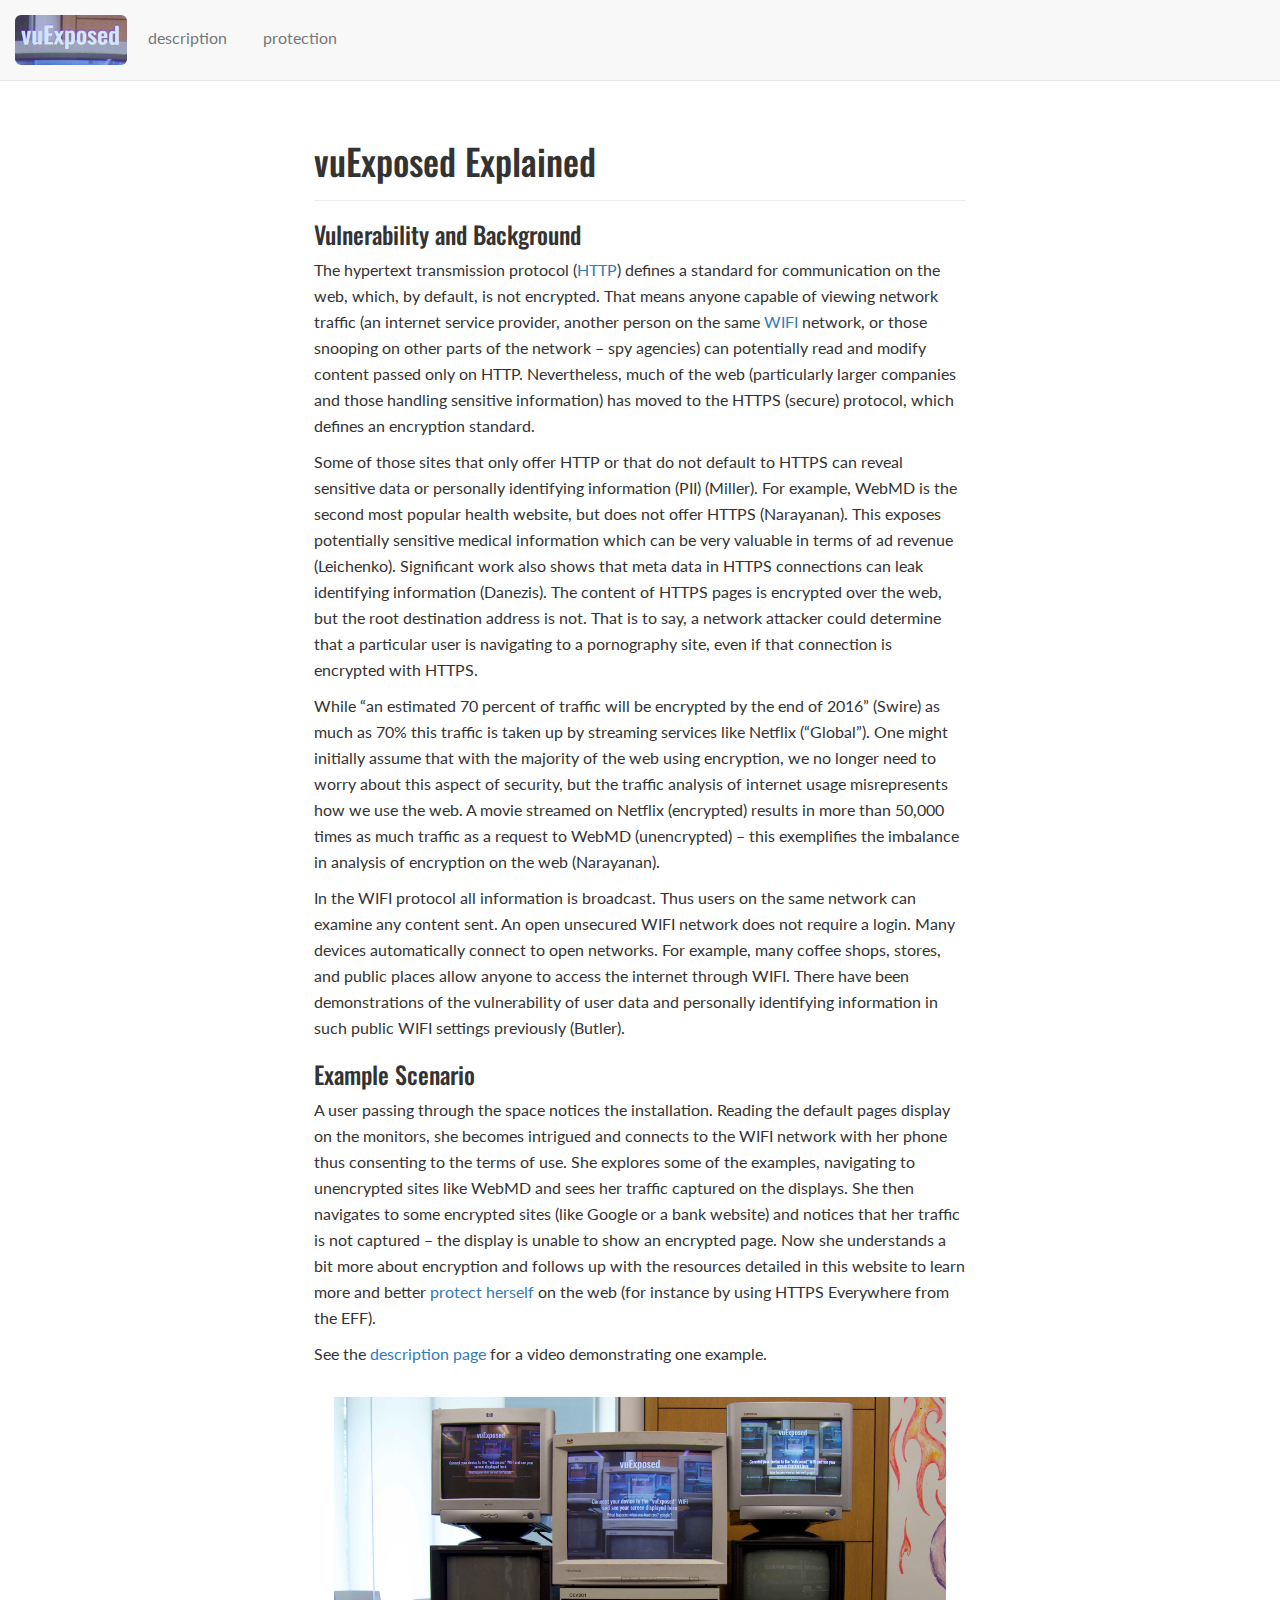
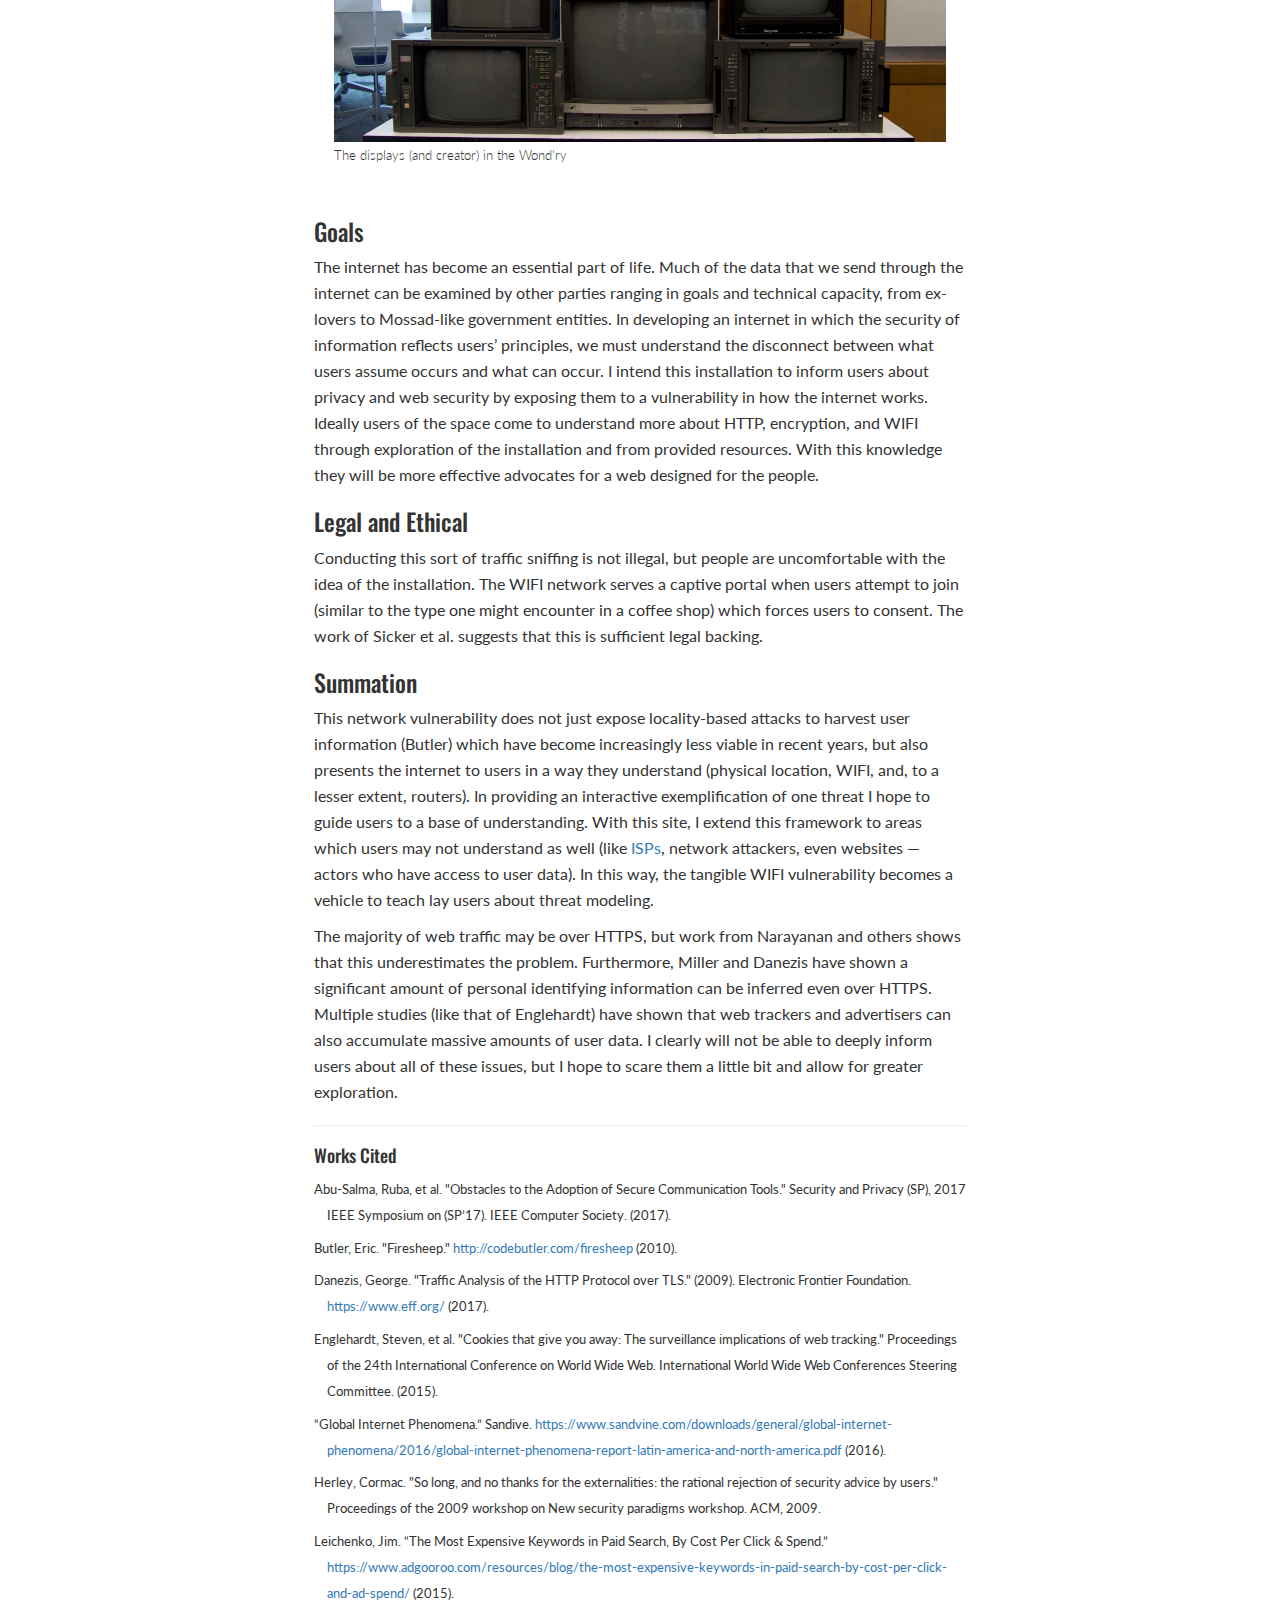
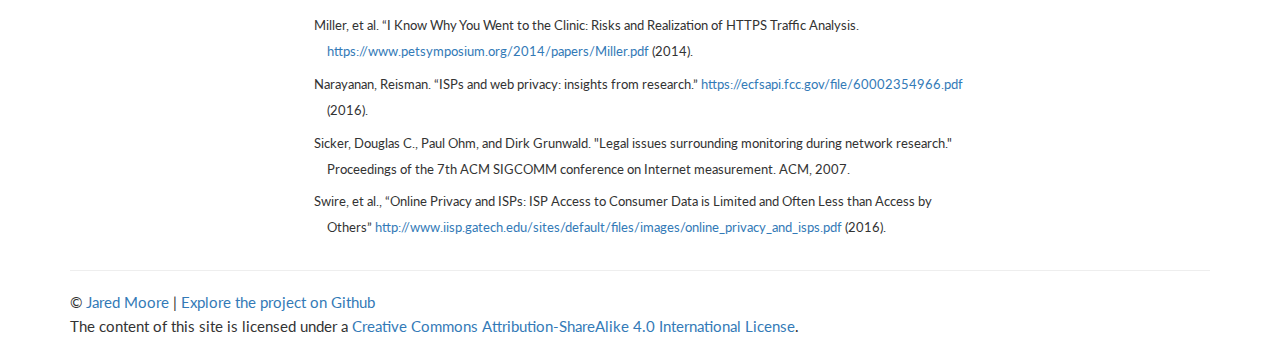
<file: docs/explained.html>
<!doctype html>
<!--[if lt IE 7]>      <html class="no-js lt-ie9 lt-ie8 lt-ie7" lang=""> <![endif]-->
<!--[if IE 7]>         <html class="no-js lt-ie9 lt-ie8" lang=""> <![endif]-->
<!--[if IE 8]>         <html class="no-js lt-ie9" lang=""> <![endif]-->
<!--[if gt IE 8]><!--> <html class="no-js" lang=""> <!--<![endif]-->
    <head>
        <meta charset="utf-8">
        <meta http-equiv="X-UA-Compatible" content="IE=edge,chrome=1">
        <title>vuExposed Explained</title>
        <meta name="description" content="">
        <meta name="viewport" content="width=device-width, initial-scale=1">
        <link href="https://fonts.googleapis.com/css?family=Oswald" rel="stylesheet">
        <link href="https://fonts.googleapis.com/css?family=Lato:300,400" rel="stylesheet">
        <link rel="stylesheet" href="css/bootstrap.min.css">
        <link rel="stylesheet" href="css/main.css">

        <script src="js/vendor/modernizr-2.8.3-respond-1.4.2.min.js"></script>
    </head>
    <body class="">
        <!--[if lt IE 8]>
            <p class="browserupgrade">You are using an <strong>outdated</strong> browser. Please <a href="http://browsehappy.com/">upgrade your browser</a> to improve your experience.</p>
        <![endif]-->

    <nav class="navbar nav_vu center navbar-default navbar-static-top" role="navigation">
      <div class="container-fluid">
        <div class="navbar-inner">
          <ul class="nav nav-pills navbar-text">
            <li role="presentation">
              <a id="logo" class="navbar-brand" href="index.html">
                   <img class="img-rounded" alt="vuExposed" src="img/logo.png">
              </a>
            </li>
            <li role="presentation"><a class="navbar-link" href="description.html">description</a></li>
            <li role="presentation"><a class="navbar-link" href="protection.html">protection</a></li>
          </ul>
        </div>
      </div>
    </nav>

    <div class="container">
      <!-- Example row of columns -->
      <div class="row">
        <div class="col-xs-10 col-sm-10 col-md-8 col-lg-7 block-center">

          <div class="page-header" role="main" id="top">
            <h1>vuExposed Explained</h1>
          </div>
          <h3 id="vulnerability">Vulnerability and Background</h3>
          <p>
          The hypertext transmission protocol (<a href="https://en.wikipedia.org/wiki/Hypertext_Transfer_Protocol">HTTP</a>) defines a standard for communication on the web, which, by default, is not encrypted. That means anyone capable of viewing network traffic (an internet service provider, another person on the same <a href="https://en.wikipedia.org/wiki/Wi-Fi">WIFI</a> network, or those snooping on other parts of the network – spy agencies) can potentially read and modify content passed only on HTTP. Nevertheless, much of the web (particularly larger companies and those handling sensitive information) has moved to the HTTPS (secure) protocol, which defines an encryption standard.
          </p>
          <p>
          Some of those sites that only offer HTTP or that do not default to HTTPS can reveal sensitive data or personally identifying information (PII) (Miller). For example, WebMD is the second most popular health website, but does not offer HTTPS (Narayanan). This exposes potentially sensitive medical information which can be very valuable in terms of ad revenue (Leichenko). Significant work also shows that meta data in HTTPS connections can leak identifying information (Danezis). The content of HTTPS pages is encrypted over the web, but the root destination address is not. That is to say, a network attacker could determine that a particular user is navigating to a pornography site, even if that connection is encrypted with HTTPS.
          </p>
          <p>
          While “an estimated 70 percent of traffic will be encrypted by the end of 2016” (Swire) as much as 70% this traffic is taken up by streaming services like Netflix (“Global”). One might initially assume that with the majority of the web using encryption, we no longer need to worry about this aspect of security, but the traffic analysis of internet usage misrepresents how we use the web. A movie streamed on Netflix (encrypted) results in more than 50,000 times as much traffic as a request to WebMD (unencrypted) – this exemplifies the imbalance in analysis of encryption on the web (Narayanan).
          </p>
          <p>
          In the WIFI protocol all information is broadcast. Thus users on the same network can examine any content sent. An open unsecured WIFI network does not require a login. Many devices automatically connect to open networks. For example, many coffee shops, stores, and public places allow anyone to access the internet through WIFI. There have been demonstrations of the vulnerability of user data and personally identifying information in such public WIFI settings previously (Butler).
          </p>

          <h3 id="example">Example Scenario</h3>
          <p>
          A user passing through the space notices the installation. Reading the default pages display on the monitors, she becomes intrigued and connects to the WIFI network with her phone thus consenting to the terms of use. She explores some of the examples, navigating to unencrypted sites like WebMD and sees her traffic captured on the displays. She then navigates to some encrypted sites (like Google or a bank website) and notices that her traffic is not captured – the display is unable to show an encrypted page. Now she understands a bit more about encryption and follows up with the resources detailed in this website to learn more and better <a href="protection.html">protect herself</a> on the web (for instance by using HTTPS Everywhere from the EFF).
          </p>
          <p>
          See the <a href="description.html">description page</a> for a video demonstrating one example. 
          </p>

          <div class="story-item">
            <div class="embed-responsive embed-responsive-16by9">
              <img alt="displays" src="img/displays_long_small.jpg"/ >
            </div>
            <p> The displays (and creator) in the Wond'ry</p>
          </div>

          <h3 id="goals">Goals</h3>
          <p>
          The internet has become an essential part of life. Much of the data that we send through the internet can be examined by other parties ranging in goals and technical capacity, from ex-lovers to Mossad-like government entities. In developing an internet in which the security of information reflects users’ principles, we must understand the disconnect between what users assume occurs and what can occur. I intend this installation to inform users about privacy and web security by exposing them to a vulnerability in how the internet works. Ideally users of the space come to understand more about HTTP, encryption, and WIFI through exploration of the installation and from provided resources. With this knowledge they will be more effective advocates for a web designed for the people.
          </p>

          <h3 id="legal">Legal and Ethical</h3>
          <p>
          Conducting this sort of traffic sniffing is not illegal, but people are uncomfortable with the idea of the installation. The WIFI network serves a captive portal when users attempt to join (similar to the type one might encounter in a coffee shop) which forces users to consent. The work of Sicker et al. suggests that this is sufficient legal backing.
          </p>

          <h3 id="summation">Summation</h3>
          <p>
          This network vulnerability does not just expose locality-based attacks to harvest user information (Butler) which have become increasingly less viable in recent years, but also presents the internet to users in a way they understand (physical location, WIFI, and, to a lesser extent, routers). In providing an interactive exemplification of one threat I hope to guide users to a base of understanding. With this site, I extend this framework to areas which users may not understand as well (like <a href="https://en.wikipedia.org/wiki/Internet_service_provider">ISPs</a>, network attackers, even websites — actors who have access to user data). In this way, the tangible WIFI vulnerability becomes a vehicle to teach lay users about threat modeling.
          </p>
          <p>
          The majority of web traffic may be over HTTPS, but work from Narayanan and others shows that this underestimates the problem. Furthermore, Miller and Danezis have shown a significant amount of personal identifying information can be inferred even over HTTPS. Multiple studies (like that of Englehardt) have shown that web trackers and advertisers can also accumulate massive amounts of user data. I clearly will not be able to deeply inform users about all of these issues, but I hope to scare them a little bit and allow for greater exploration.
          </p>
          
          <hr class="divider">
          <h4>Works Cited</h4>
          <ul id="footnotes">
          <li>
          Abu-Salma, Ruba, et al. "Obstacles to the Adoption of Secure Communication Tools." Security and Privacy (SP), 2017 IEEE Symposium on (SP’17). IEEE Computer Society. (2017).
          </li>
          <li>
          Butler, Eric. "Firesheep." <a href="http://codebutler.com/firesheep">http://codebutler.com/firesheep</a> (2010).
          </li>
          <li>
          Danezis, George. "Traffic Analysis of the HTTP Protocol over TLS." (2009). Electronic Frontier Foundation. <a href="https://www.eff.org/https-everywhere/">https://www.eff.org/</a> (2017).
          </li>
          <li>
          Englehardt, Steven, et al. "Cookies that give you away: The surveillance implications of web tracking." Proceedings of the 24th International Conference on World Wide Web. International World Wide Web Conferences Steering Committee. (2015).
          </li>
          <li>
          “Global Internet Phenomena.” Sandive. <a href="https://www.sandvine.com/downloads/general/global-internet-phenomena/2016/global-internet-phenomena-report-latin-america-and-north-america.pdf">https://www.sandvine.com/downloads/general/global-internet-phenomena/2016/global-internet-phenomena-report-latin-america-and-north-america.pdf</a> (2016).
          </li>
          <li>
          Herley, Cormac. "So long, and no thanks for the externalities: the rational rejection of security advice by users." Proceedings of the 2009 workshop on New security paradigms workshop. ACM, 2009.
          </li>
          <li>
          Leichenko, Jim. “The Most Expensive Keywords in Paid Search, By Cost Per Click &amp; Spend.” <a href="https://www.adgooroo.com/resources/blog/the-most-expensive-keywords-in-paid-search-by-cost-per-click-and-ad-spend/">https://www.adgooroo.com/resources/blog/the-most-expensive-keywords-in-paid-search-by-cost-per-click-and-ad-spend/
          </a> (2015).
          </li>
          <li>
          Miller, et al. “I Know Why You Went to the Clinic: Risks and Realization of HTTPS Traffic Analysis. <a href="https://www.petsymposium.org/2014/papers/Miller.pdf">https://www.petsymposium.org/2014/papers/Miller.pdf</a>  (2014).
          </li>
          <li>
          Narayanan, Reisman.  “ISPs and web privacy: insights from research.” 
          <a href="https://ecfsapi.fcc.gov/file/60002354966.pdf">https://ecfsapi.fcc.gov/file/60002354966.pdf</a> (2016).
          </li>
          <li>
          Sicker, Douglas C., Paul Ohm, and Dirk Grunwald. "Legal issues surrounding monitoring during network research." Proceedings of the 7th ACM SIGCOMM conference on Internet measurement. ACM, 2007.
          </li>
          <li>
          Swire, et al., “Online Privacy and ISPs: ISP Access to Consumer Data is Limited and Often Less than Access by Others” <a href="http://www.iisp.gatech.edu/sites/default/files/images/online_privacy_and_isps.pdf">http://www.iisp.gatech.edu/sites/default/files/images/online_privacy_and_isps.pdf</a>  (2016).
          </li>
          </ul>
        </div>
      
      </div>

      <hr>

      <footer>
        <p>
          &copy;
          <a href="https://homes.cs.washington.edu/~jlcmoore/index.html">Jared Moore</a> 
          |
          <a class="" href="https://github.com/jlcmoore/vuExposed">
            Explore the project on 
            <span class="fa fa-github"></span>
            Github
          </a> 
        </p>
        <p>
        The content of this site is licensed under a <a rel="license" href="http://creativecommons.org/licenses/by-sa/4.0/">Creative Commons Attribution-ShareAlike 4.0 International License</a>.
        </p>
        
        
      </footer>
    </div> <!-- /container -->        

    <script src="//ajax.googleapis.com/ajax/libs/jquery/1.11.2/jquery.min.js"></script>
        <script>window.jQuery || document.write('<script src="js/vendor/jquery-1.11.2.min.js"><\/script>')</script>

        <script src="js/vendor/bootstrap.min.js"></script>

        <script src="js/main.js"></script>

        <!-- Google Analytics: change UA-XXXXX-X to be your site's ID. 
        <script>
            (function(b,o,i,l,e,r){b.GoogleAnalyticsObject=l;b[l]||(b[l]=
            function(){(b[l].q=b[l].q||[]).push(arguments)});b[l].l=+new Date;
            e=o.createElement(i);r=o.getElementsByTagName(i)[0];
            e.src='//www.google-analytics.com/analytics.js';
            r.parentNode.insertBefore(e,r)}(window,document,'script','ga'));
            ga('create','UA-XXXXX-X','auto');ga('send','pageview');
        </script>
        -->
    </body>
</html>
</file>
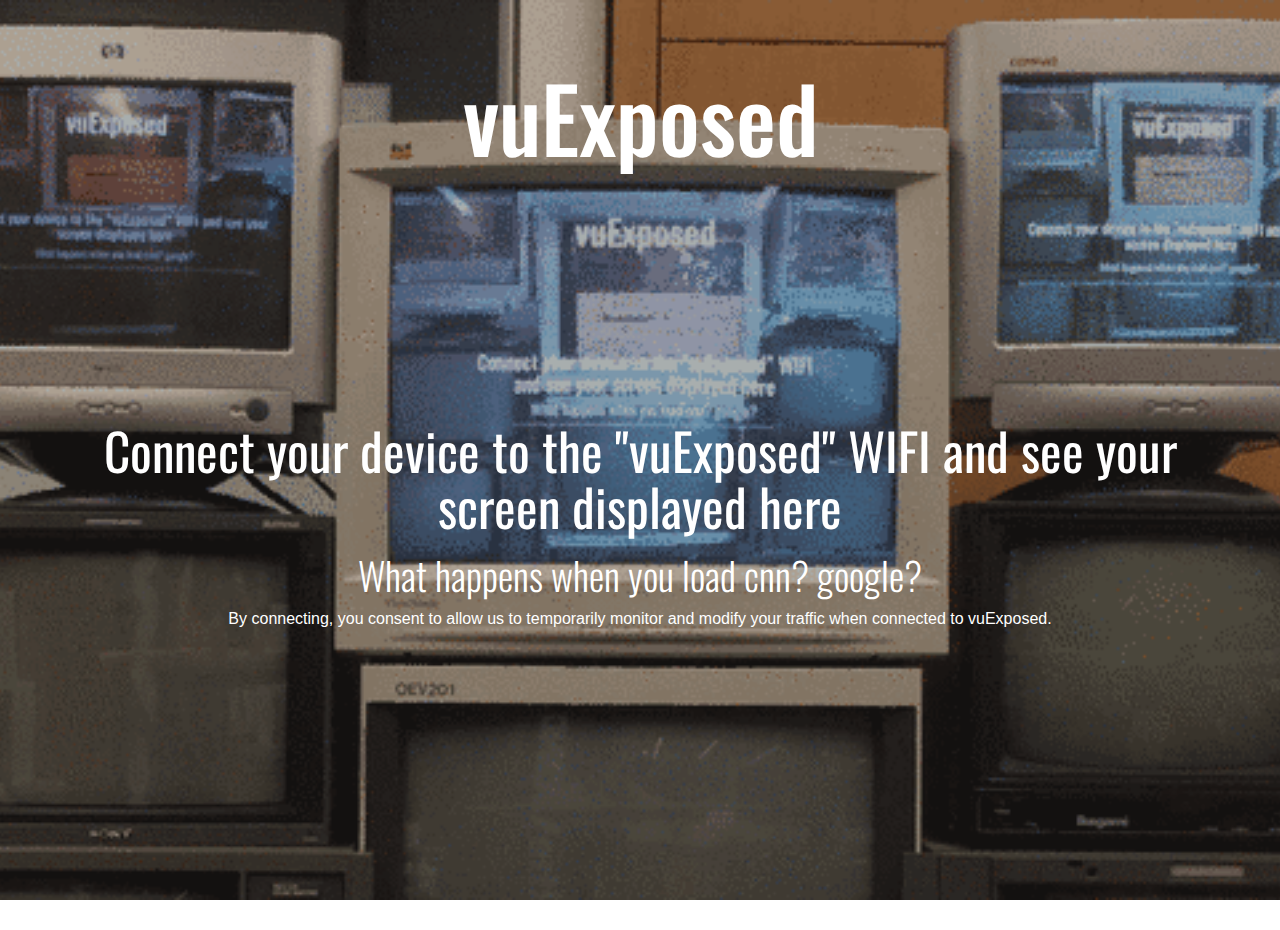
<file: docs/monitor.html>
<!doctype html>
<!--[if lt IE 7]>      <html class="no-js lt-ie9 lt-ie8 lt-ie7" lang="en"> <![endif]-->
<!--[if IE 7]>         <html class="no-js lt-ie9 lt-ie8" lang="en"> <![endif]-->
<!--[if IE 8]>         <html class="no-js lt-ie9" lang="en"> <![endif]-->
<!--[if gt IE 8]><!--> <html class="no-js" lang="en"> <!--<![endif]-->
    <head>
        <meta charset="utf-8">
        <meta http-equiv="X-UA-Compatible" content="IE=edge,chrome=1">
        <title>vuExposed</title>
        <meta name="description" content="">
        <meta name="viewport" content="width=device-width, initial-scale=1">
        <link rel="apple-touch-icon" href="apple-touch-icon.png">
        <link href="http://maxcdn.bootstrapcdn.com/font-awesome/4.3.0/css/font-awesome.min.css" rel="stylesheet">
        <link rel="stylesheet" href="css/bootstrap.min.css">
         <link href="https://fonts.googleapis.com/css?family=Oswald:300,400,500" rel="stylesheet"> 
        <link rel="stylesheet" href="css/main.css">

        <script src="js/vendor/modernizr-2.8.3-respond-1.4.2.min.js"></script>
    </head>
    <body>

    <!-- Main jumbotron for a primary marketing message or call to action -->
    <div class="jumbotron jumbrotron-fluid title-gif white-text full-jumbo">
      <div class="img-overlay filter">
      </div>
      <div class="container text-center">
        <h1 id="title" class="">vuExposed</h1>
        <div id="subtitle" class="pad-container-responsive">
        <h2>
        Connect your device to the "vuExposed" WIFI and see your screen displayed here
        </h2>
        <h3 class="">What happens when you load cnn? google?</h3>
        <p>
        By connecting, you consent to allow us to temporarily monitor and modify your traffic when connected to vuExposed.
        </p>
        
        </div>
      </div>
    </div>
    </body>
</html>
</file>
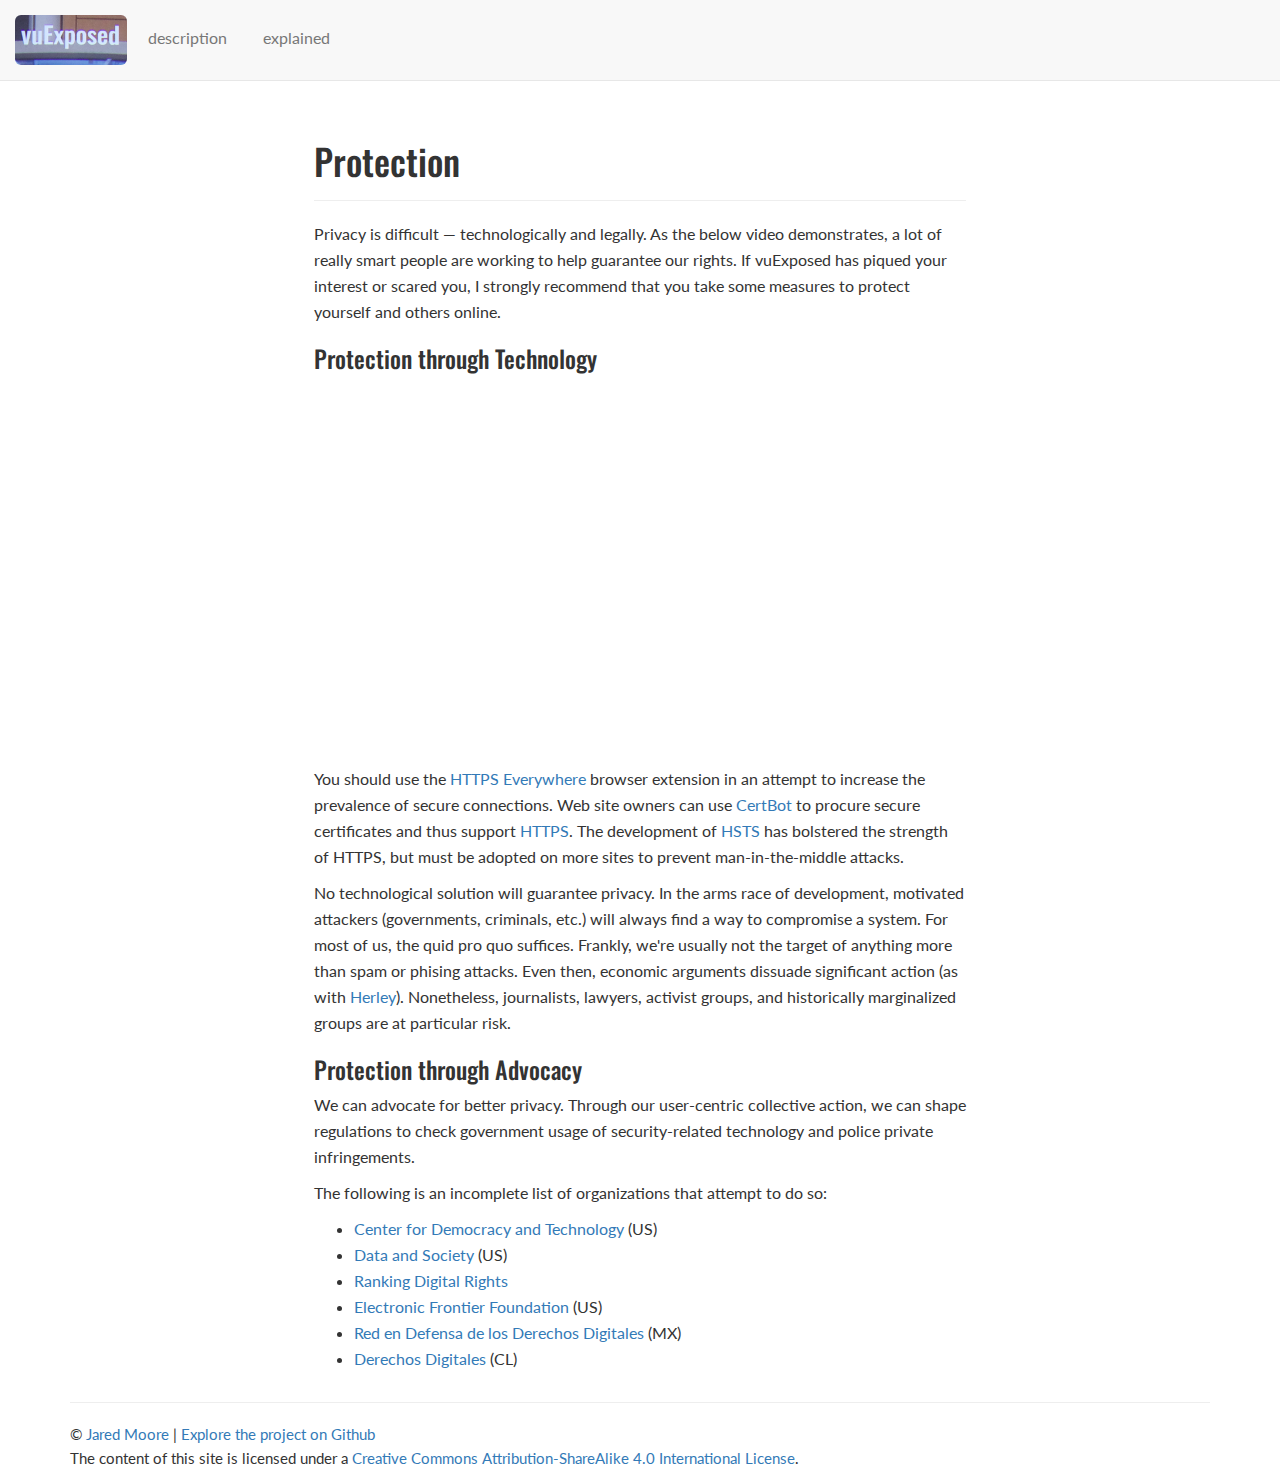
<file: docs/protection.html>
<!doctype html>
<!--[if lt IE 7]>      <html class="no-js lt-ie9 lt-ie8 lt-ie7" lang=""> <![endif]-->
<!--[if IE 7]>         <html class="no-js lt-ie9 lt-ie8" lang=""> <![endif]-->
<!--[if IE 8]>         <html class="no-js lt-ie9" lang=""> <![endif]-->
<!--[if gt IE 8]><!--> <html class="no-js" lang=""> <!--<![endif]-->
    <head>
        <meta charset="utf-8">
        <meta http-equiv="X-UA-Compatible" content="IE=edge,chrome=1">
        <title>vuExposed Protection</title>
        <meta name="description" content="">
        <meta name="viewport" content="width=device-width, initial-scale=1">
        <link rel="apple-touch-icon" href="apple-touch-icon.png">
        <link href="https://fonts.googleapis.com/css?family=Oswald" rel="stylesheet">
        <link href="https://fonts.googleapis.com/css?family=Lato" rel="stylesheet">
        <link rel="stylesheet" href="css/bootstrap.min.css">
        <link rel="stylesheet" href="css/main.css">

        <script src="js/vendor/modernizr-2.8.3-respond-1.4.2.min.js"></script>
    </head>
    <body class="">
        <!--[if lt IE 8]>
            <p class="browserupgrade">You are using an <strong>outdated</strong> browser. Please <a href="http://browsehappy.com/">upgrade your browser</a> to improve your experience.</p>
        <![endif]-->

    <nav class="navbar nav_vu center navbar-default navbar-static-top" role="navigation">
      <div class="container-fluid">
        <div class="navbar-inner">
          <ul class="nav nav-pills navbar-text">
            <li role="presentation">
              <a id="logo" class="navbar-brand" href="index.html">
                   <img class="img-rounded" alt="vuExposed" src="img/logo.png">
              </a>
            </li>
            <li role="presentation"><a class="navbar-link" href="description.html">description</a></li>
            <li role="presentation"><a class="navbar-link" href="explained.html">explained</a></li>
          </ul>
        </div>
      </div>
    </nav>

    <div class="container">
      <!-- Example row of columns -->
      <div class="row">
        <div class="col-xs-10 col-sm-10 col-md-8 col-lg-7 block-center">

          <div class="page-header">
          <h1>Protection</h1>
          </div>
          <p>
          Privacy is difficult &mdash; technologically and legally. As the below video demonstrates, a lot of really smart people are working to help guarantee our rights. If vuExposed has piqued your interest or scared you, I strongly recommend that you take some measures to protect yourself and others online. 
          </p>
          <h3> Protection through Technology</h3>
          
          <div class="story-item">
            <div class="embed-responsive embed-responsive-16by9">
              <iframe class="embed-responsive-item" src="https://www.youtube.com/embed/I3a0bItZ3sI?showinfo=0"></iframe>
            </div>
          </div>

          <p> 
          You should use the <a href="https://www.eff.org/https-everywhere">
          HTTPS Everywhere </a> browser extension in an attempt to increase the prevalence of secure connections. Web site owners can use <a href="https://certbot.eff.org/">CertBot</a> to procure secure certificates and thus support <a href="https://en.wikipedia.org/wiki/HTTPS">HTTPS</a>. The development of <a href="https://en.wikipedia.org/wiki/HTTP_Strict_Transport_Security">HSTS</a> has bolstered the strength of HTTPS, but must be adopted on more sites to prevent man-in-the-middle attacks.
          </p>
          <p>
          No technological solution will guarantee privacy. In the arms race of development, motivated attackers (governments, criminals, etc.) will always find a way to compromise a system. For most of us, the quid pro quo suffices. Frankly, we're usually not the target of anything more than spam or phising attacks. Even then, economic arguments dissuade significant action (as with <a href="http://www.nspw.org/2009/proceedings/2009/nspw2009-herley.pdf">Herley</a>). Nonetheless, journalists, lawyers, activist groups, and historically marginalized groups are at particular risk.
          </p>
          <h3> Protection through Advocacy</h3>
          <p> We can advocate for better privacy. Through our user-centric collective action, we can shape regulations to check government usage of security-related technology and police private infringements. 
          </p>
          <p>The following is an incomplete list of organizations that attempt to do so:</p>
          <ul>
          <li><a href="https://cdt.org/">Center for Democracy and Technology</a> (US)</li>
          <li><a href="https://datasociety.net/">Data and Society</a> (US)</li>
          <li><a href="https://rankingdigitalrights.org/">Ranking Digital Rights</a></li>
          <li><a href="https://www.eff.org/">Electronic Frontier Foundation</a> (US)</li>
          <li><a href="https://r3d.mx/">Red en Defensa de los Derechos Digitales</a> (MX)</li>
          <li><a href="https://www.derechosdigitales.org/">Derechos Digitales</a> (CL)</li>
          </ul>
          

        </div>
      
      </div>

      <hr>

      <footer>
        <p>
          &copy;
          <a href="https://homes.cs.washington.edu/~jlcmoore/index.html">Jared Moore</a> 
          |
          <a class="" href="https://github.com/jlcmoore/vuExposed">
            Explore the project on 
            <span class="fa fa-github"></span>
            Github
          </a> 
        </p>
        
        <p>
        The content of this site is licensed under a <a rel="license" href="http://creativecommons.org/licenses/by-sa/4.0/">Creative Commons Attribution-ShareAlike 4.0 International License</a>.
        </p>
        
        
      </footer>
    </div> <!-- /container -->        

    <script src="//ajax.googleapis.com/ajax/libs/jquery/1.11.2/jquery.min.js"></script>
        <script>window.jQuery || document.write('<script src="js/vendor/jquery-1.11.2.min.js"><\/script>')</script>

        <script src="js/vendor/bootstrap.min.js"></script>

        <script src="js/main.js"></script>

        <!-- Google Analytics: change UA-XXXXX-X to be your site's ID. 
        <script>
            (function(b,o,i,l,e,r){b.GoogleAnalyticsObject=l;b[l]||(b[l]=
            function(){(b[l].q=b[l].q||[]).push(arguments)});b[l].l=+new Date;
            e=o.createElement(i);r=o.getElementsByTagName(i)[0];
            e.src='//www.google-analytics.com/analytics.js';
            r.parentNode.insertBefore(e,r)}(window,document,'script','ga'));
            ga('create','UA-XXXXX-X','auto');ga('send','pageview');
        </script>
        -->
    </body>
</html>
</file>
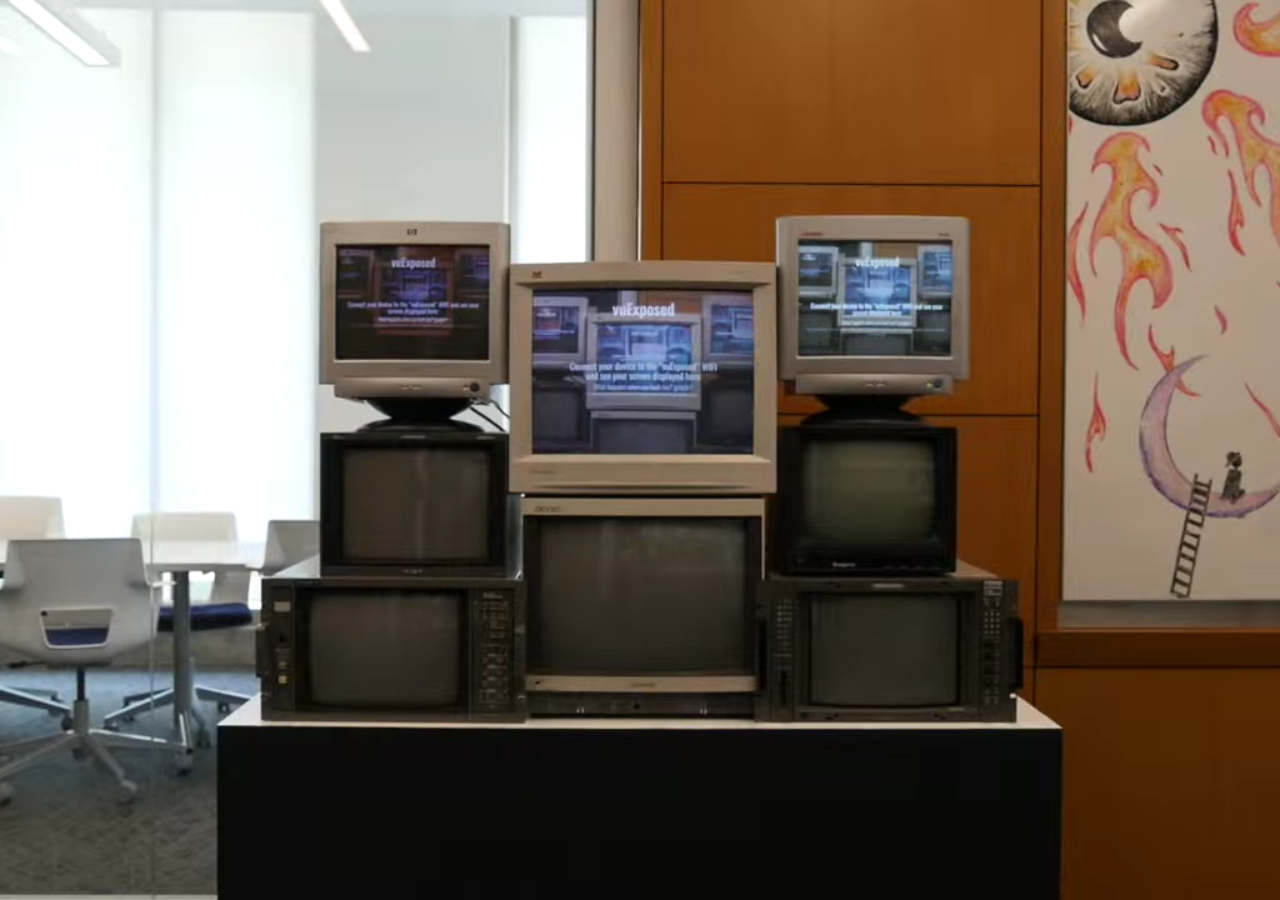
<file: docs/video.html>
<!doctype html>
<!--[if lt IE 7]>      <html class="no-js lt-ie9 lt-ie8 lt-ie7" lang="en"> <![endif]-->
<!--[if IE 7]>         <html class="no-js lt-ie9 lt-ie8" lang="en"> <![endif]-->
<!--[if IE 8]>         <html class="no-js lt-ie9" lang="en"> <![endif]-->
<!--[if gt IE 8]><!--> <html class="no-js" lang="en"> <!--<![endif]-->
    <head>
        <meta charset="utf-8">
        <meta http-equiv="X-UA-Compatible" content="IE=edge,chrome=1">
        <title>vuExposed</title>
        <meta name="description" content="">
        <meta name="viewport" content="width=device-width, initial-scale=1">
        <link rel="apple-touch-icon" href="apple-touch-icon.png">
        <link href="http://maxcdn.bootstrapcdn.com/font-awesome/4.3.0/css/font-awesome.min.css" rel="stylesheet">
        <link rel="stylesheet" href="css/bootstrap.min.css">
         <link href="https://fonts.googleapis.com/css?family=Oswald:300,400,500" rel="stylesheet"> 
        <link rel="stylesheet" href="css/main.css">

        <script src="js/vendor/modernizr-2.8.3-respond-1.4.2.min.js"></script>
    </head>
    <body>

    <video autoplay loop muted class="background-video">
      <source src="img/vuExposed_with_questions.webm" type="video/webm">
    </video>
    
    </body>
</html>
</file>
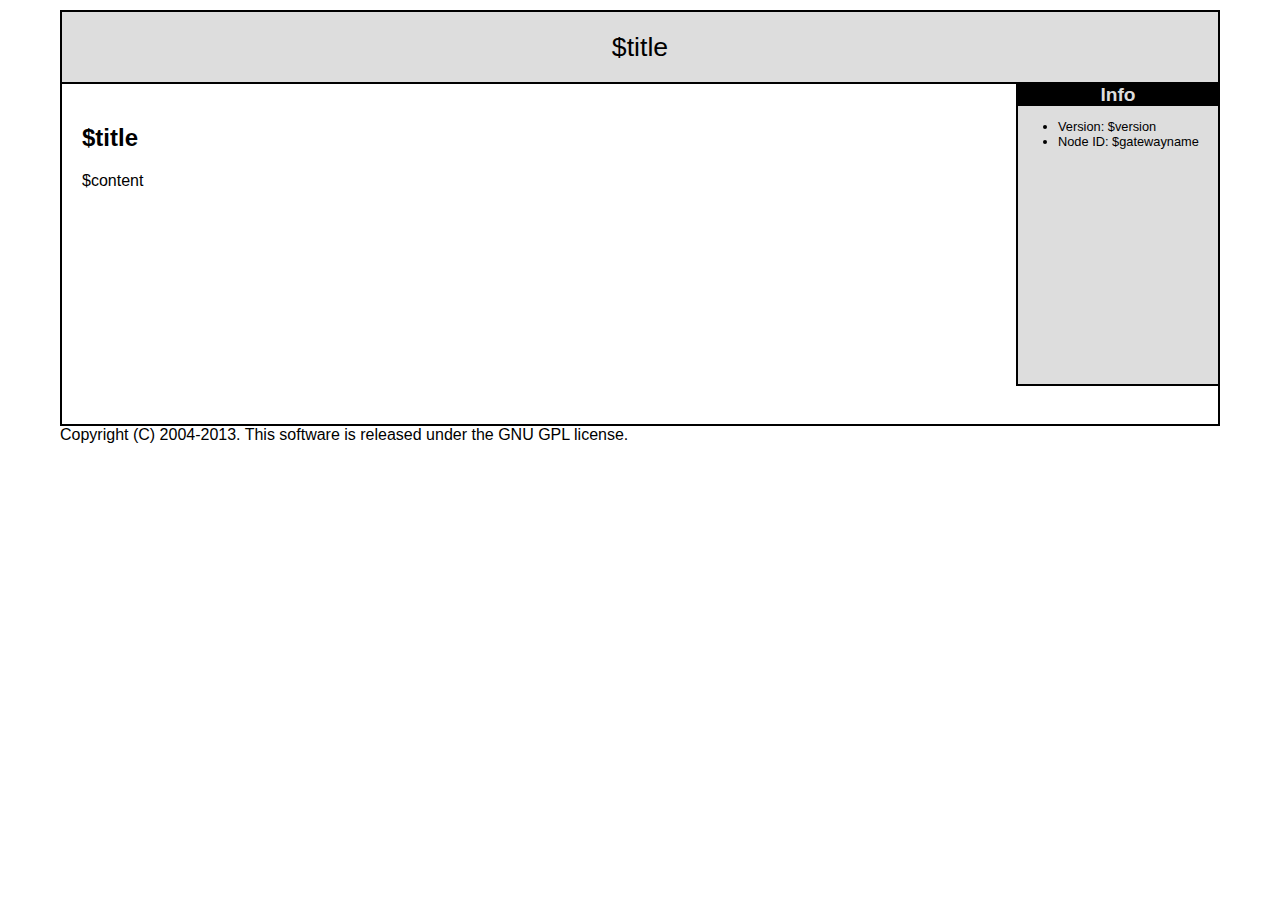
<file: openwrt/nodogsplash/htdocs/infoskel.html>
<html>
<!-- The nodogsplash server may signal an exception by 
     serving this page to the user, with variables title and content
     intended to indicate the category and detailed message
     corresponding to the exception.
-->
<head>
<title>$title</title>
<meta HTTP-EQUIV='Pragma' CONTENT='no-cache'>
<style>
body {
	margin: 10px 60px 0 60px;
	font-family : bitstream vera sans, sans-serif;
	color: #000000;
}
a {
	color: #000000;
}
a:active {
  color: #000000;
}
a:link {
	color: #000000;
}
a:visited {
	color: #000000;
}
#header {
	height: 30px;
	background-color: #DDDDDD;
	padding: 20px;
	font-size: 20pt;
	text-align: center;
	border: 2px solid #000000;
	border-bottom: 0;
}
#menu {
	width: 200px;
	float: right;
	background-color: #DDDDDD;
	border: 2px solid #000000;
	font-size: 80%;
	min-height: 300px;
}
#menu h2 {
	margin: 0;
	background-color: #000000;
	text-align: center;
	color: #DDDDDD;
}

#content {
	padding: 20px;
	border: 2px solid #000000;
	min-height: 300px;
}
</style>
</head>
<body>
<div id="header">$title</div>
<div id="menu">
	<h2>Info</h2>
	<ul>
	<li>Version: $version
	<li>Node ID: $gatewayname
	</ul>
</div>
<div id="content">
	<h2>$title</h2>$content</div>
	<div>Copyright (C) 2004-2013.  This software is released under the GNU GPL license.</div>
</div>
</body>
</html>
</file>
<file: docs/css/main.css>
/* ==========================================================================
   Author's custom styles
   ========================================================================== */


.title-gif {
  background-color:transparent;
  overflow: hidden;
  min-height: 50%;
  height: 500px;
 }

h1, h2, h3, h4 {
  font-family: 'Oswald', sans-serif;
}

.full-jumbo {
  height: 100vh;
}

.title-gif h1 {
  font-size: 60px;
}

.full-jumbo h1 {
  font-size: 7vw;
}

.full-jumbo h2 {
  font-size: 4vw;
  font-weight: 400;
}

.full-jumbo h3 {
  font-size: 3vw;
  font-weight: 300;
}

.full-jumbo p {
  font-size: 12pt;
  font-weight: 300;
}

.full-jumbo .container {
  max-width: 100vw;
}

.background-video {
  position: fixed;
  top: 50%;
  left: 50%;
  min-width: 100%;
  min-height: 100%;
  width: auto;
  height: auto;
  z-index: -100;
  -webkit-transform: translateX(-50%) translateY(-50%);
  transform: translateX(-50%) translateY(-50%);
  background: url("../img/displays_smaller.gif") no-repeat;
  background-size: cover;
}

.filter {
  filter: brightness(70%);
}

.img-overlay {
  background-color: #17234E;
  background-image: url("../img/displays_smaller.gif");
  position: absolute;
  width: 100%;
  height: inherit;
  z-index: -1;
  top: 0;
  left: 0;
  right: 0;
  bottom: 0;
  overflow: hidden;

  background-repeat: no-repeat;
  background-position: center;
  -webkit-background-size: cover;
  background-size: cover;
}

#footnotes li {
  margin: 0 0 .5em 1em;
  text-indent: -1em ;
}

#footnotes {
  list-style: none;
  padding-left: 0em;
  font-size: 10pt;
}

.pad-container {
  padding-top: 130px;
}

.pad-container-responsive {
  padding-top: 25vh;
}

.white-text {
  color: #ffffff;
}

.row img {
  width: 100%;
}

.top-buffer {
  padding-top: 2%;
}

.story-item {
  padding: 20px;
}

.story-item p{
  font-weight: 300;
  font-size: 10pt;
}

.story-quote {
  padding-left: 20px;
  padding-right: 30px;
}

body {
  font-size: 12pt;
  font-family: 'Lato', sans-serif;
}

p, li {
  line-height: 19.5pt;
  font-weight: 400;
}

footer {
  font-size: 11pt;
  padding-bottom: .5em;

}

footer p {
  margin-bottom: 0;
  line-height: 18pt;
}

/* https://stackoverflow.com/questions/20547819/vertical-align-with-bootstrap-3/27771750#27771750
*/
.row-xs-flex-center {
    display:flex;
    align-items:center;
}

.block-center {
    float: none;
    margin: 0 auto;
}

.nav_may {
  text-align: center;
  font-size: 15px;
}

.navbar .container {
  padding-right: 0px;
  padding-left: 0px;
}

#logo {
  padding: 0;
  max-height: 50px;
}

.navbar-brand {
  line-height: inherit;
}

.navbar-brand>img {
  height: 100%;
  width: auto;
}

.center.navbar .nav,
.center.navbar .nav > li {
  float:none;
  display:inline-block;
  *display:inline; /* ie7 fix */
  *zoom:1; /* hasLayout ie7 trigger */
  vertical-align: top;
}

@media ( min-width:700px ) {
  .row-sm-flex-center {
    display:flex;
    align-items:center;
  }
}
@media ( min-width: 992px ) {
  .row-md-flex-center {
    display:flex;
    align-items:center;
  }
}
@media ( min-width: 1200px ) {
  .row-lg-flex-center {
    display:flex;
    align-items:center;
  }
}
/* end */
</file>
